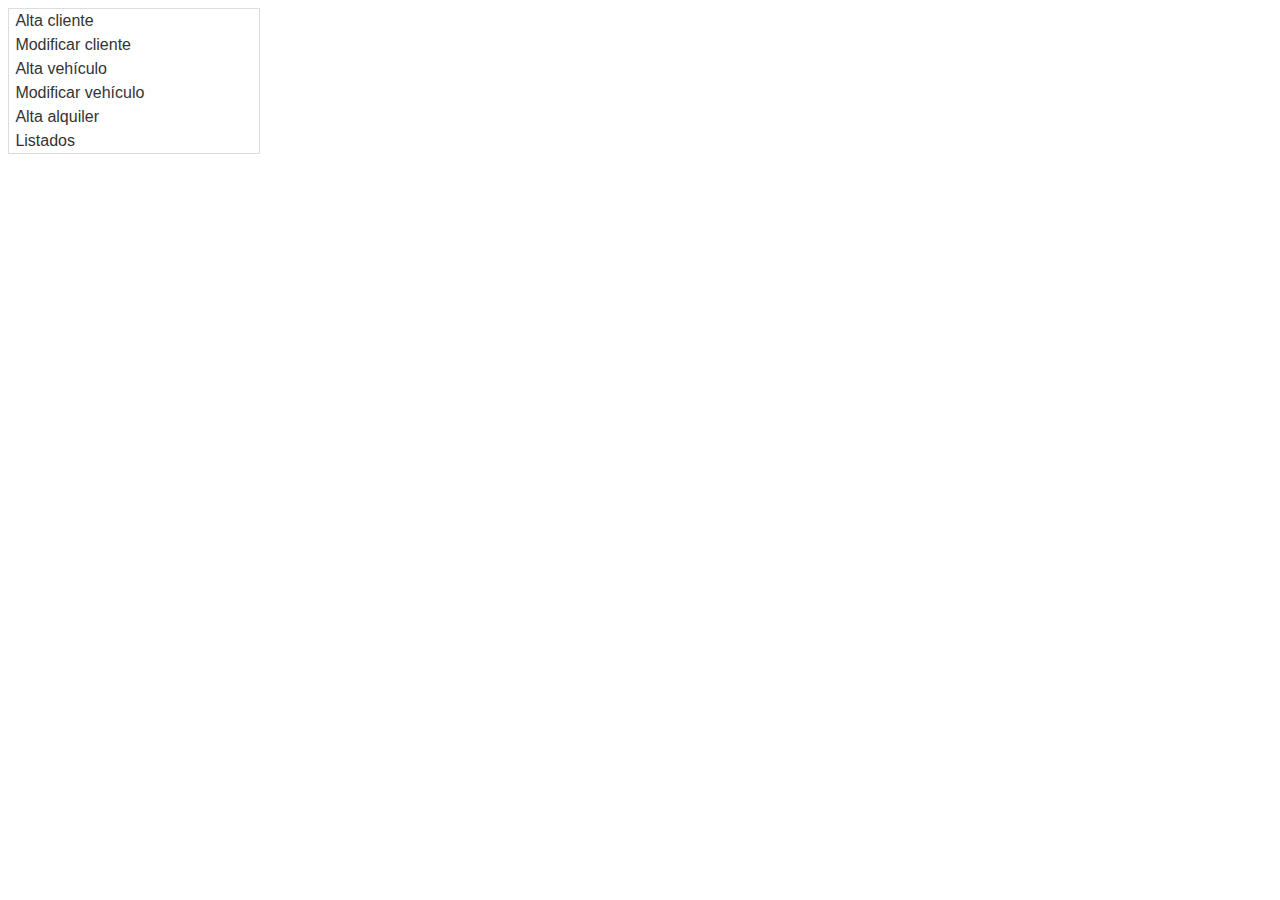
<file: codigo/index.html>
<!DOCTYPE html PUBLIC "-//W3C//DTD XHTML 1.0 Transitional//EN" "http://www.w3.org/TR/xhtml1/DTD/xhtml1-transitional.dtd">
<html xmlns="http://www.w3.org/1999/xhtml">

<head>
<meta content="text/html; charset=utf-8" http-equiv="Content-Type" />
<title>CarRenting</title>

<link href="jquery-ui/jquery-ui.min.css" rel="stylesheet"/>
<link href="css/tabla.css" rel="stylesheet"/>

<style>
	.ui-menu { width: 250px; }

	.error{
	outline:thin solid yellow;
	outline:5px auto -webkit-focus-ring-color;
	outline-offset:-2px;
	background-color: yellow;

	#formularios{
		display:none;
	}
	#capaTabla {
		position: relative;
		width: 500px;
		left: 15%;
		top: 100px;
	}

	#capaTabla table{
		width: 100%;
		float: left;
		
	}


}
</style>
</head>

<body>

	
	<div>
		<ul id="menu">
            <li id="mnuAltaCliente">Alta cliente</li>		
			<li id="mnuModificarCliente">Modificar cliente</li>
			<li id="mnuAltaVehiculo">Alta vehículo</li>
			<li id="mnuModificarVehiculo">Modificar vehículo</li>
			<li id="mnuAltaAlquiler">Alta alquiler</li>
			<li id="mnuListado">Listados</li>



		</ul>	
	</div>

	<div id="formularios"></div>

	<div id="capaMensajes"><p id="mensaje"></p></div>
	<h1 id="titulo" hidden>Listados</h1>
	<div class="table-responsive"  id="capaTabla">
	    <table class="table table-hover" id="listado">
		</table>
	</div>

	<script type="text/javascript" src="jquery/jquery-2.2.0.min.js"></script>
	<script type="text/javascript" src="jquery-ui/jquery-ui.js"></script>
	<script type="text/javascript" src="js/objetos.js"></script>
	<script type="text/javascript" src="js/altaVehiculo.js"></script>
	<script type="text/javascript" src="js/modVehiculo.js"></script>
	<script type="text/javascript" src="js/listados.js"></script>
	<script type="text/javascript" src="js/index.js"></script>
	<script type="text/javascript" src="js/ajax.js"></script>
</body>

</html>
</file>
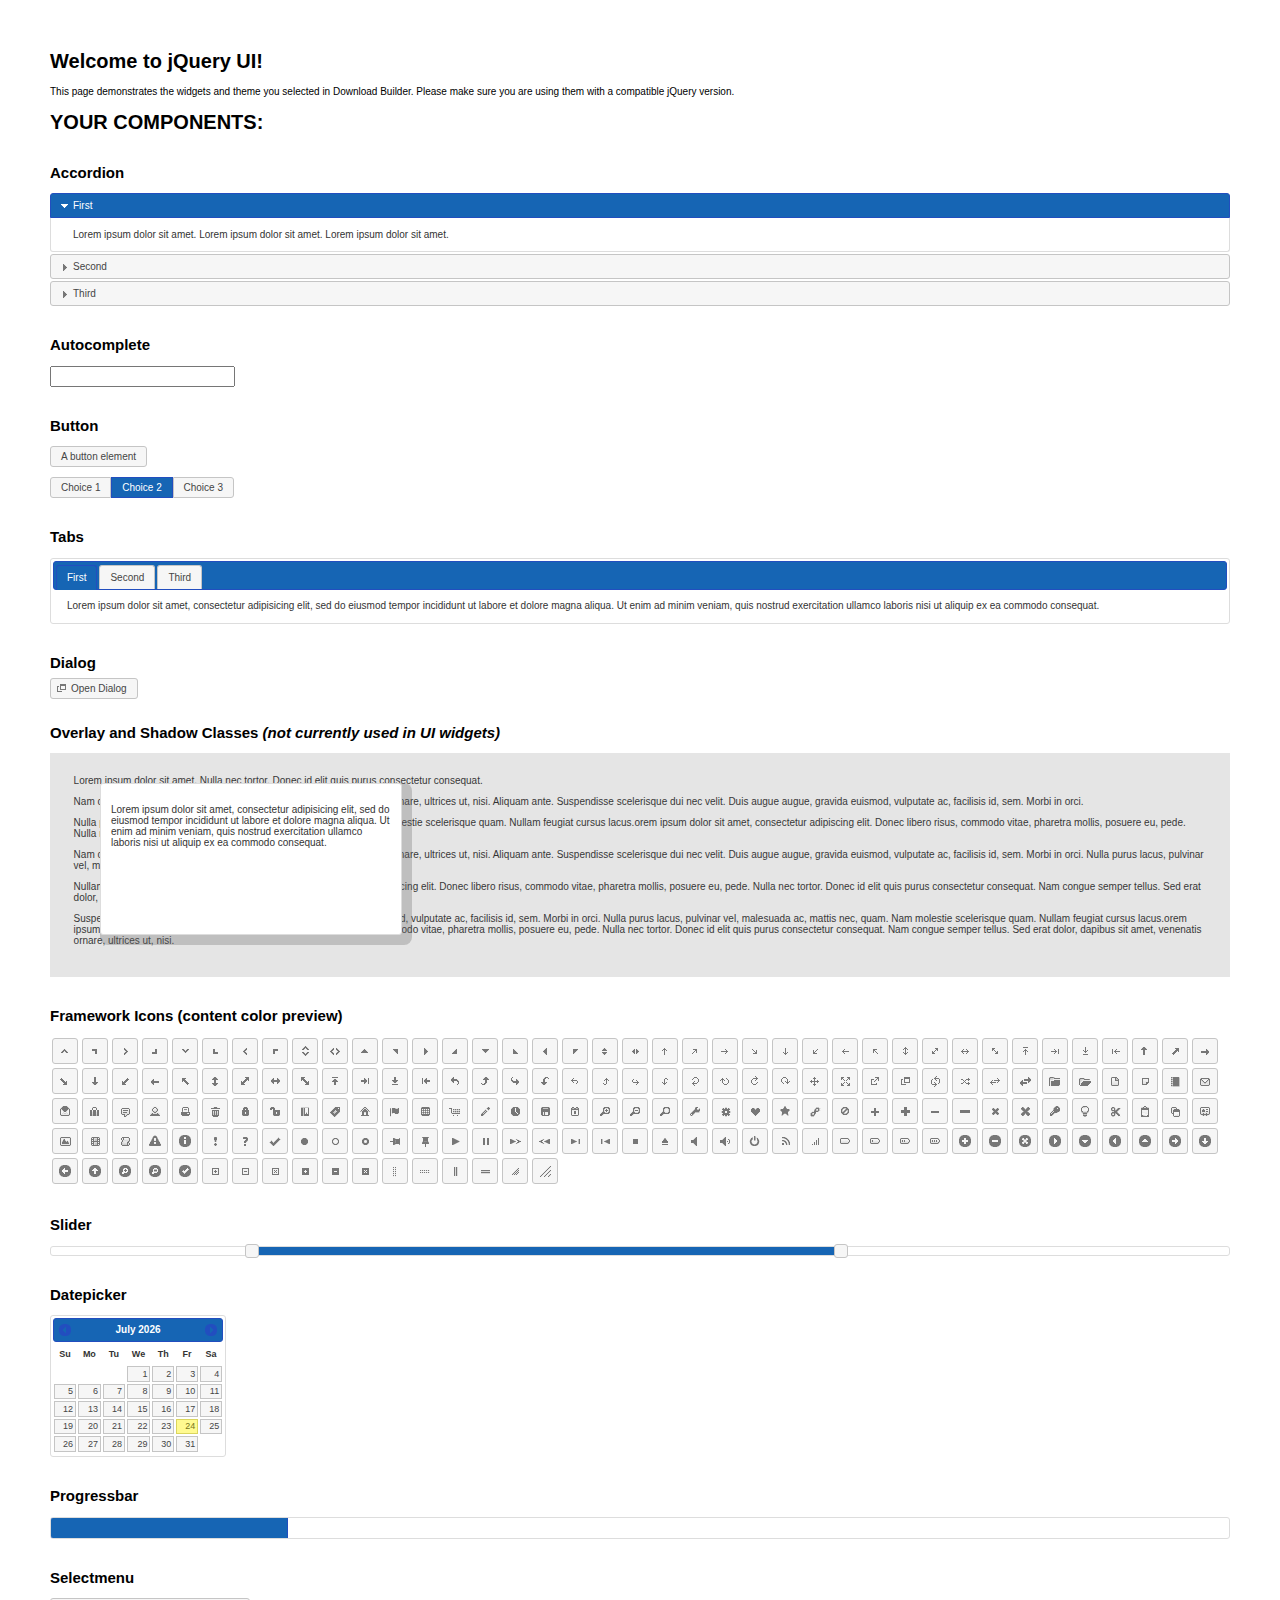
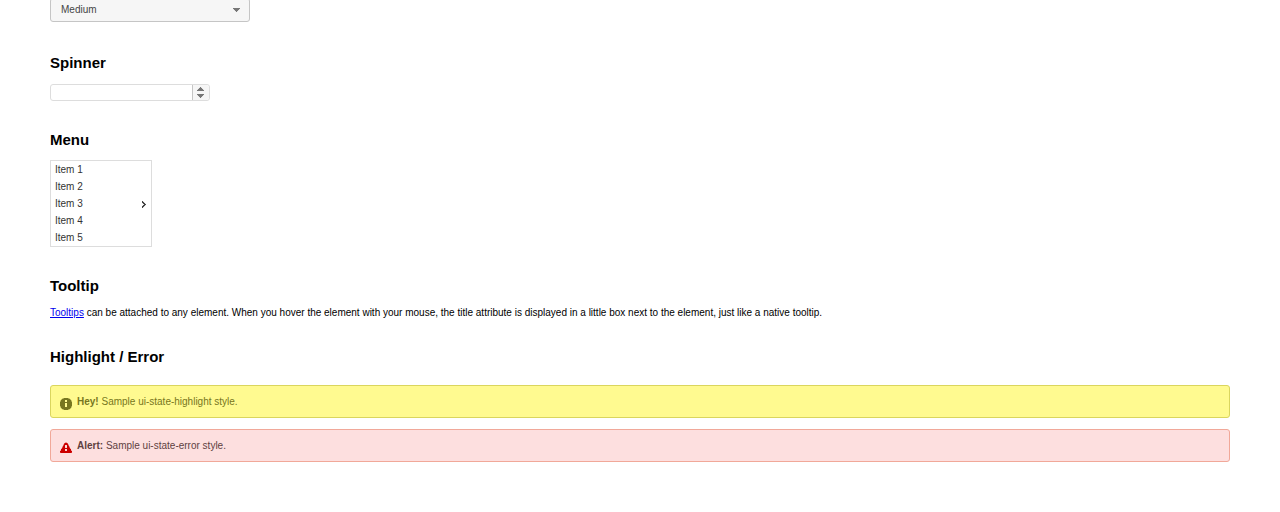
<file: codigo/jquery-ui/index.html>
<!doctype html>
<html lang="us">
<head>
	<meta charset="utf-8">
	<title>jQuery UI Example Page</title>
	<link href="jquery-ui.css" rel="stylesheet">
	<style>
	body{
		font: 62.5% "Trebuchet MS", sans-serif;
		margin: 50px;
	}
	.demoHeaders {
		margin-top: 2em;
	}
	#dialog-link {
		padding: .4em 1em .4em 20px;
		text-decoration: none;
		position: relative;
	}
	#dialog-link span.ui-icon {
		margin: 0 5px 0 0;
		position: absolute;
		left: .2em;
		top: 50%;
		margin-top: -8px;
	}
	#icons {
		margin: 0;
		padding: 0;
	}
	#icons li {
		margin: 2px;
		position: relative;
		padding: 4px 0;
		cursor: pointer;
		float: left;
		list-style: none;
	}
	#icons span.ui-icon {
		float: left;
		margin: 0 4px;
	}
	.fakewindowcontain .ui-widget-overlay {
		position: absolute;
	}
	select {
		width: 200px;
	}
	</style>
</head>
<body>

<h1>Welcome to jQuery UI!</h1>

<div class="ui-widget">
	<p>This page demonstrates the widgets and theme you selected in Download Builder. Please make sure you are using them with a compatible jQuery version.</p>
</div>

<h1>YOUR COMPONENTS:</h1>


<!-- Accordion -->
<h2 class="demoHeaders">Accordion</h2>
<div id="accordion">
	<h3>First</h3>
	<div>Lorem ipsum dolor sit amet. Lorem ipsum dolor sit amet. Lorem ipsum dolor sit amet.</div>
	<h3>Second</h3>
	<div>Phasellus mattis tincidunt nibh.</div>
	<h3>Third</h3>
	<div>Nam dui erat, auctor a, dignissim quis.</div>
</div>



<!-- Autocomplete -->
<h2 class="demoHeaders">Autocomplete</h2>
<div>
	<input id="autocomplete" title="type &quot;a&quot;">
</div>



<!-- Button -->
<h2 class="demoHeaders">Button</h2>
<button id="button">A button element</button>
<form style="margin-top: 1em;">
	<div id="radioset">
		<input type="radio" id="radio1" name="radio"><label for="radio1">Choice 1</label>
		<input type="radio" id="radio2" name="radio" checked="checked"><label for="radio2">Choice 2</label>
		<input type="radio" id="radio3" name="radio"><label for="radio3">Choice 3</label>
	</div>
</form>



<!-- Tabs -->
<h2 class="demoHeaders">Tabs</h2>
<div id="tabs">
	<ul>
		<li><a href="#tabs-1">First</a></li>
		<li><a href="#tabs-2">Second</a></li>
		<li><a href="#tabs-3">Third</a></li>
	</ul>
	<div id="tabs-1">Lorem ipsum dolor sit amet, consectetur adipisicing elit, sed do eiusmod tempor incididunt ut labore et dolore magna aliqua. Ut enim ad minim veniam, quis nostrud exercitation ullamco laboris nisi ut aliquip ex ea commodo consequat.</div>
	<div id="tabs-2">Phasellus mattis tincidunt nibh. Cras orci urna, blandit id, pretium vel, aliquet ornare, felis. Maecenas scelerisque sem non nisl. Fusce sed lorem in enim dictum bibendum.</div>
	<div id="tabs-3">Nam dui erat, auctor a, dignissim quis, sollicitudin eu, felis. Pellentesque nisi urna, interdum eget, sagittis et, consequat vestibulum, lacus. Mauris porttitor ullamcorper augue.</div>
</div>



<!-- Dialog NOTE: Dialog is not generated by UI in this demo so it can be visually styled in themeroller-->
<h2 class="demoHeaders">Dialog</h2>
<p><a href="#" id="dialog-link" class="ui-state-default ui-corner-all"><span class="ui-icon ui-icon-newwin"></span>Open Dialog</a></p>

<h2 class="demoHeaders">Overlay and Shadow Classes <em>(not currently used in UI widgets)</em></h2>
<div style="position: relative; width: 96%; height: 200px; padding:1% 2%; overflow:hidden;" class="fakewindowcontain">
	<p>Lorem ipsum dolor sit amet,  Nulla nec tortor. Donec id elit quis purus consectetur consequat. </p><p>Nam congue semper tellus. Sed erat dolor, dapibus sit amet, venenatis ornare, ultrices ut, nisi. Aliquam ante. Suspendisse scelerisque dui nec velit. Duis augue augue, gravida euismod, vulputate ac, facilisis id, sem. Morbi in orci. </p><p>Nulla purus lacus, pulvinar vel, malesuada ac, mattis nec, quam. Nam molestie scelerisque quam. Nullam feugiat cursus lacus.orem ipsum dolor sit amet, consectetur adipiscing elit. Donec libero risus, commodo vitae, pharetra mollis, posuere eu, pede. Nulla nec tortor. Donec id elit quis purus consectetur consequat. </p><p>Nam congue semper tellus. Sed erat dolor, dapibus sit amet, venenatis ornare, ultrices ut, nisi. Aliquam ante. Suspendisse scelerisque dui nec velit. Duis augue augue, gravida euismod, vulputate ac, facilisis id, sem. Morbi in orci. Nulla purus lacus, pulvinar vel, malesuada ac, mattis nec, quam. Nam molestie scelerisque quam. </p><p>Nullam feugiat cursus lacus.orem ipsum dolor sit amet, consectetur adipiscing elit. Donec libero risus, commodo vitae, pharetra mollis, posuere eu, pede. Nulla nec tortor. Donec id elit quis purus consectetur consequat. Nam congue semper tellus. Sed erat dolor, dapibus sit amet, venenatis ornare, ultrices ut, nisi. Aliquam ante. </p><p>Suspendisse scelerisque dui nec velit. Duis augue augue, gravida euismod, vulputate ac, facilisis id, sem. Morbi in orci. Nulla purus lacus, pulvinar vel, malesuada ac, mattis nec, quam. Nam molestie scelerisque quam. Nullam feugiat cursus lacus.orem ipsum dolor sit amet, consectetur adipiscing elit. Donec libero risus, commodo vitae, pharetra mollis, posuere eu, pede. Nulla nec tortor. Donec id elit quis purus consectetur consequat. Nam congue semper tellus. Sed erat dolor, dapibus sit amet, venenatis ornare, ultrices ut, nisi. </p>

	<!-- ui-dialog -->
	<div class="ui-overlay"><div class="ui-widget-overlay"></div><div class="ui-widget-shadow ui-corner-all" style="width: 302px; height: 152px; position: absolute; left: 50px; top: 30px;"></div></div>
	<div style="position: absolute; width: 280px; height: 130px;left: 50px; top: 30px; padding: 10px;" class="ui-widget ui-widget-content ui-corner-all">
		<div class="ui-dialog-content ui-widget-content" style="background: none; border: 0;">
			<p>Lorem ipsum dolor sit amet, consectetur adipisicing elit, sed do eiusmod tempor incididunt ut labore et dolore magna aliqua. Ut enim ad minim veniam, quis nostrud exercitation ullamco laboris nisi ut aliquip ex ea commodo consequat.</p>
		</div>
	</div>

</div>

<!-- ui-dialog -->
<div id="dialog" title="Dialog Title">
	<p>Lorem ipsum dolor sit amet, consectetur adipisicing elit, sed do eiusmod tempor incididunt ut labore et dolore magna aliqua. Ut enim ad minim veniam, quis nostrud exercitation ullamco laboris nisi ut aliquip ex ea commodo consequat.</p>
</div>



<h2 class="demoHeaders">Framework Icons (content color preview)</h2>
<ul id="icons" class="ui-widget ui-helper-clearfix">
	<li class="ui-state-default ui-corner-all" title=".ui-icon-carat-1-n"><span class="ui-icon ui-icon-carat-1-n"></span></li>
	<li class="ui-state-default ui-corner-all" title=".ui-icon-carat-1-ne"><span class="ui-icon ui-icon-carat-1-ne"></span></li>
	<li class="ui-state-default ui-corner-all" title=".ui-icon-carat-1-e"><span class="ui-icon ui-icon-carat-1-e"></span></li>
	<li class="ui-state-default ui-corner-all" title=".ui-icon-carat-1-se"><span class="ui-icon ui-icon-carat-1-se"></span></li>
	<li class="ui-state-default ui-corner-all" title=".ui-icon-carat-1-s"><span class="ui-icon ui-icon-carat-1-s"></span></li>
	<li class="ui-state-default ui-corner-all" title=".ui-icon-carat-1-sw"><span class="ui-icon ui-icon-carat-1-sw"></span></li>
	<li class="ui-state-default ui-corner-all" title=".ui-icon-carat-1-w"><span class="ui-icon ui-icon-carat-1-w"></span></li>
	<li class="ui-state-default ui-corner-all" title=".ui-icon-carat-1-nw"><span class="ui-icon ui-icon-carat-1-nw"></span></li>
	<li class="ui-state-default ui-corner-all" title=".ui-icon-carat-2-n-s"><span class="ui-icon ui-icon-carat-2-n-s"></span></li>
	<li class="ui-state-default ui-corner-all" title=".ui-icon-carat-2-e-w"><span class="ui-icon ui-icon-carat-2-e-w"></span></li>
	<li class="ui-state-default ui-corner-all" title=".ui-icon-triangle-1-n"><span class="ui-icon ui-icon-triangle-1-n"></span></li>
	<li class="ui-state-default ui-corner-all" title=".ui-icon-triangle-1-ne"><span class="ui-icon ui-icon-triangle-1-ne"></span></li>
	<li class="ui-state-default ui-corner-all" title=".ui-icon-triangle-1-e"><span class="ui-icon ui-icon-triangle-1-e"></span></li>
	<li class="ui-state-default ui-corner-all" title=".ui-icon-triangle-1-se"><span class="ui-icon ui-icon-triangle-1-se"></span></li>
	<li class="ui-state-default ui-corner-all" title=".ui-icon-triangle-1-s"><span class="ui-icon ui-icon-triangle-1-s"></span></li>
	<li class="ui-state-default ui-corner-all" title=".ui-icon-triangle-1-sw"><span class="ui-icon ui-icon-triangle-1-sw"></span></li>
	<li class="ui-state-default ui-corner-all" title=".ui-icon-triangle-1-w"><span class="ui-icon ui-icon-triangle-1-w"></span></li>
	<li class="ui-state-default ui-corner-all" title=".ui-icon-triangle-1-nw"><span class="ui-icon ui-icon-triangle-1-nw"></span></li>
	<li class="ui-state-default ui-corner-all" title=".ui-icon-triangle-2-n-s"><span class="ui-icon ui-icon-triangle-2-n-s"></span></li>
	<li class="ui-state-default ui-corner-all" title=".ui-icon-triangle-2-e-w"><span class="ui-icon ui-icon-triangle-2-e-w"></span></li>
	<li class="ui-state-default ui-corner-all" title=".ui-icon-arrow-1-n"><span class="ui-icon ui-icon-arrow-1-n"></span></li>
	<li class="ui-state-default ui-corner-all" title=".ui-icon-arrow-1-ne"><span class="ui-icon ui-icon-arrow-1-ne"></span></li>
	<li class="ui-state-default ui-corner-all" title=".ui-icon-arrow-1-e"><span class="ui-icon ui-icon-arrow-1-e"></span></li>
	<li class="ui-state-default ui-corner-all" title=".ui-icon-arrow-1-se"><span class="ui-icon ui-icon-arrow-1-se"></span></li>
	<li class="ui-state-default ui-corner-all" title=".ui-icon-arrow-1-s"><span class="ui-icon ui-icon-arrow-1-s"></span></li>
	<li class="ui-state-default ui-corner-all" title=".ui-icon-arrow-1-sw"><span class="ui-icon ui-icon-arrow-1-sw"></span></li>
	<li class="ui-state-default ui-corner-all" title=".ui-icon-arrow-1-w"><span class="ui-icon ui-icon-arrow-1-w"></span></li>
	<li class="ui-state-default ui-corner-all" title=".ui-icon-arrow-1-nw"><span class="ui-icon ui-icon-arrow-1-nw"></span></li>
	<li class="ui-state-default ui-corner-all" title=".ui-icon-arrow-2-n-s"><span class="ui-icon ui-icon-arrow-2-n-s"></span></li>
	<li class="ui-state-default ui-corner-all" title=".ui-icon-arrow-2-ne-sw"><span class="ui-icon ui-icon-arrow-2-ne-sw"></span></li>
	<li class="ui-state-default ui-corner-all" title=".ui-icon-arrow-2-e-w"><span class="ui-icon ui-icon-arrow-2-e-w"></span></li>
	<li class="ui-state-default ui-corner-all" title=".ui-icon-arrow-2-se-nw"><span class="ui-icon ui-icon-arrow-2-se-nw"></span></li>
	<li class="ui-state-default ui-corner-all" title=".ui-icon-arrowstop-1-n"><span class="ui-icon ui-icon-arrowstop-1-n"></span></li>
	<li class="ui-state-default ui-corner-all" title=".ui-icon-arrowstop-1-e"><span class="ui-icon ui-icon-arrowstop-1-e"></span></li>
	<li class="ui-state-default ui-corner-all" title=".ui-icon-arrowstop-1-s"><span class="ui-icon ui-icon-arrowstop-1-s"></span></li>
	<li class="ui-state-default ui-corner-all" title=".ui-icon-arrowstop-1-w"><span class="ui-icon ui-icon-arrowstop-1-w"></span></li>
	<li class="ui-state-default ui-corner-all" title=".ui-icon-arrowthick-1-n"><span class="ui-icon ui-icon-arrowthick-1-n"></span></li>
	<li class="ui-state-default ui-corner-all" title=".ui-icon-arrowthick-1-ne"><span class="ui-icon ui-icon-arrowthick-1-ne"></span></li>
	<li class="ui-state-default ui-corner-all" title=".ui-icon-arrowthick-1-e"><span class="ui-icon ui-icon-arrowthick-1-e"></span></li>
	<li class="ui-state-default ui-corner-all" title=".ui-icon-arrowthick-1-se"><span class="ui-icon ui-icon-arrowthick-1-se"></span></li>
	<li class="ui-state-default ui-corner-all" title=".ui-icon-arrowthick-1-s"><span class="ui-icon ui-icon-arrowthick-1-s"></span></li>
	<li class="ui-state-default ui-corner-all" title=".ui-icon-arrowthick-1-sw"><span class="ui-icon ui-icon-arrowthick-1-sw"></span></li>
	<li class="ui-state-default ui-corner-all" title=".ui-icon-arrowthick-1-w"><span class="ui-icon ui-icon-arrowthick-1-w"></span></li>
	<li class="ui-state-default ui-corner-all" title=".ui-icon-arrowthick-1-nw"><span class="ui-icon ui-icon-arrowthick-1-nw"></span></li>
	<li class="ui-state-default ui-corner-all" title=".ui-icon-arrowthick-2-n-s"><span class="ui-icon ui-icon-arrowthick-2-n-s"></span></li>
	<li class="ui-state-default ui-corner-all" title=".ui-icon-arrowthick-2-ne-sw"><span class="ui-icon ui-icon-arrowthick-2-ne-sw"></span></li>
	<li class="ui-state-default ui-corner-all" title=".ui-icon-arrowthick-2-e-w"><span class="ui-icon ui-icon-arrowthick-2-e-w"></span></li>
	<li class="ui-state-default ui-corner-all" title=".ui-icon-arrowthick-2-se-nw"><span class="ui-icon ui-icon-arrowthick-2-se-nw"></span></li>
	<li class="ui-state-default ui-corner-all" title=".ui-icon-arrowthickstop-1-n"><span class="ui-icon ui-icon-arrowthickstop-1-n"></span></li>
	<li class="ui-state-default ui-corner-all" title=".ui-icon-arrowthickstop-1-e"><span class="ui-icon ui-icon-arrowthickstop-1-e"></span></li>
	<li class="ui-state-default ui-corner-all" title=".ui-icon-arrowthickstop-1-s"><span class="ui-icon ui-icon-arrowthickstop-1-s"></span></li>
	<li class="ui-state-default ui-corner-all" title=".ui-icon-arrowthickstop-1-w"><span class="ui-icon ui-icon-arrowthickstop-1-w"></span></li>
	<li class="ui-state-default ui-corner-all" title=".ui-icon-arrowreturnthick-1-w"><span class="ui-icon ui-icon-arrowreturnthick-1-w"></span></li>
	<li class="ui-state-default ui-corner-all" title=".ui-icon-arrowreturnthick-1-n"><span class="ui-icon ui-icon-arrowreturnthick-1-n"></span></li>
	<li class="ui-state-default ui-corner-all" title=".ui-icon-arrowreturnthick-1-e"><span class="ui-icon ui-icon-arrowreturnthick-1-e"></span></li>
	<li class="ui-state-default ui-corner-all" title=".ui-icon-arrowreturnthick-1-s"><span class="ui-icon ui-icon-arrowreturnthick-1-s"></span></li>
	<li class="ui-state-default ui-corner-all" title=".ui-icon-arrowreturn-1-w"><span class="ui-icon ui-icon-arrowreturn-1-w"></span></li>
	<li class="ui-state-default ui-corner-all" title=".ui-icon-arrowreturn-1-n"><span class="ui-icon ui-icon-arrowreturn-1-n"></span></li>
	<li class="ui-state-default ui-corner-all" title=".ui-icon-arrowreturn-1-e"><span class="ui-icon ui-icon-arrowreturn-1-e"></span></li>
	<li class="ui-state-default ui-corner-all" title=".ui-icon-arrowreturn-1-s"><span class="ui-icon ui-icon-arrowreturn-1-s"></span></li>
	<li class="ui-state-default ui-corner-all" title=".ui-icon-arrowrefresh-1-w"><span class="ui-icon ui-icon-arrowrefresh-1-w"></span></li>
	<li class="ui-state-default ui-corner-all" title=".ui-icon-arrowrefresh-1-n"><span class="ui-icon ui-icon-arrowrefresh-1-n"></span></li>
	<li class="ui-state-default ui-corner-all" title=".ui-icon-arrowrefresh-1-e"><span class="ui-icon ui-icon-arrowrefresh-1-e"></span></li>
	<li class="ui-state-default ui-corner-all" title=".ui-icon-arrowrefresh-1-s"><span class="ui-icon ui-icon-arrowrefresh-1-s"></span></li>
	<li class="ui-state-default ui-corner-all" title=".ui-icon-arrow-4"><span class="ui-icon ui-icon-arrow-4"></span></li>
	<li class="ui-state-default ui-corner-all" title=".ui-icon-arrow-4-diag"><span class="ui-icon ui-icon-arrow-4-diag"></span></li>
	<li class="ui-state-default ui-corner-all" title=".ui-icon-extlink"><span class="ui-icon ui-icon-extlink"></span></li>
	<li class="ui-state-default ui-corner-all" title=".ui-icon-newwin"><span class="ui-icon ui-icon-newwin"></span></li>
	<li class="ui-state-default ui-corner-all" title=".ui-icon-refresh"><span class="ui-icon ui-icon-refresh"></span></li>
	<li class="ui-state-default ui-corner-all" title=".ui-icon-shuffle"><span class="ui-icon ui-icon-shuffle"></span></li>
	<li class="ui-state-default ui-corner-all" title=".ui-icon-transfer-e-w"><span class="ui-icon ui-icon-transfer-e-w"></span></li>
	<li class="ui-state-default ui-corner-all" title=".ui-icon-transferthick-e-w"><span class="ui-icon ui-icon-transferthick-e-w"></span></li>
	<li class="ui-state-default ui-corner-all" title=".ui-icon-folder-collapsed"><span class="ui-icon ui-icon-folder-collapsed"></span></li>
	<li class="ui-state-default ui-corner-all" title=".ui-icon-folder-open"><span class="ui-icon ui-icon-folder-open"></span></li>
	<li class="ui-state-default ui-corner-all" title=".ui-icon-document"><span class="ui-icon ui-icon-document"></span></li>
	<li class="ui-state-default ui-corner-all" title=".ui-icon-document-b"><span class="ui-icon ui-icon-document-b"></span></li>
	<li class="ui-state-default ui-corner-all" title=".ui-icon-note"><span class="ui-icon ui-icon-note"></span></li>
	<li class="ui-state-default ui-corner-all" title=".ui-icon-mail-closed"><span class="ui-icon ui-icon-mail-closed"></span></li>
	<li class="ui-state-default ui-corner-all" title=".ui-icon-mail-open"><span class="ui-icon ui-icon-mail-open"></span></li>
	<li class="ui-state-default ui-corner-all" title=".ui-icon-suitcase"><span class="ui-icon ui-icon-suitcase"></span></li>
	<li class="ui-state-default ui-corner-all" title=".ui-icon-comment"><span class="ui-icon ui-icon-comment"></span></li>
	<li class="ui-state-default ui-corner-all" title=".ui-icon-person"><span class="ui-icon ui-icon-person"></span></li>
	<li class="ui-state-default ui-corner-all" title=".ui-icon-print"><span class="ui-icon ui-icon-print"></span></li>
	<li class="ui-state-default ui-corner-all" title=".ui-icon-trash"><span class="ui-icon ui-icon-trash"></span></li>
	<li class="ui-state-default ui-corner-all" title=".ui-icon-locked"><span class="ui-icon ui-icon-locked"></span></li>
	<li class="ui-state-default ui-corner-all" title=".ui-icon-unlocked"><span class="ui-icon ui-icon-unlocked"></span></li>
	<li class="ui-state-default ui-corner-all" title=".ui-icon-bookmark"><span class="ui-icon ui-icon-bookmark"></span></li>
	<li class="ui-state-default ui-corner-all" title=".ui-icon-tag"><span class="ui-icon ui-icon-tag"></span></li>
	<li class="ui-state-default ui-corner-all" title=".ui-icon-home"><span class="ui-icon ui-icon-home"></span></li>
	<li class="ui-state-default ui-corner-all" title=".ui-icon-flag"><span class="ui-icon ui-icon-flag"></span></li>
	<li class="ui-state-default ui-corner-all" title=".ui-icon-calculator"><span class="ui-icon ui-icon-calculator"></span></li>
	<li class="ui-state-default ui-corner-all" title=".ui-icon-cart"><span class="ui-icon ui-icon-cart"></span></li>
	<li class="ui-state-default ui-corner-all" title=".ui-icon-pencil"><span class="ui-icon ui-icon-pencil"></span></li>
	<li class="ui-state-default ui-corner-all" title=".ui-icon-clock"><span class="ui-icon ui-icon-clock"></span></li>
	<li class="ui-state-default ui-corner-all" title=".ui-icon-disk"><span class="ui-icon ui-icon-disk"></span></li>
	<li class="ui-state-default ui-corner-all" title=".ui-icon-calendar"><span class="ui-icon ui-icon-calendar"></span></li>
	<li class="ui-state-default ui-corner-all" title=".ui-icon-zoomin"><span class="ui-icon ui-icon-zoomin"></span></li>
	<li class="ui-state-default ui-corner-all" title=".ui-icon-zoomout"><span class="ui-icon ui-icon-zoomout"></span></li>
	<li class="ui-state-default ui-corner-all" title=".ui-icon-search"><span class="ui-icon ui-icon-search"></span></li>
	<li class="ui-state-default ui-corner-all" title=".ui-icon-wrench"><span class="ui-icon ui-icon-wrench"></span></li>
	<li class="ui-state-default ui-corner-all" title=".ui-icon-gear"><span class="ui-icon ui-icon-gear"></span></li>
	<li class="ui-state-default ui-corner-all" title=".ui-icon-heart"><span class="ui-icon ui-icon-heart"></span></li>
	<li class="ui-state-default ui-corner-all" title=".ui-icon-star"><span class="ui-icon ui-icon-star"></span></li>
	<li class="ui-state-default ui-corner-all" title=".ui-icon-link"><span class="ui-icon ui-icon-link"></span></li>
	<li class="ui-state-default ui-corner-all" title=".ui-icon-cancel"><span class="ui-icon ui-icon-cancel"></span></li>
	<li class="ui-state-default ui-corner-all" title=".ui-icon-plus"><span class="ui-icon ui-icon-plus"></span></li>
	<li class="ui-state-default ui-corner-all" title=".ui-icon-plusthick"><span class="ui-icon ui-icon-plusthick"></span></li>
	<li class="ui-state-default ui-corner-all" title=".ui-icon-minus"><span class="ui-icon ui-icon-minus"></span></li>
	<li class="ui-state-default ui-corner-all" title=".ui-icon-minusthick"><span class="ui-icon ui-icon-minusthick"></span></li>
	<li class="ui-state-default ui-corner-all" title=".ui-icon-close"><span class="ui-icon ui-icon-close"></span></li>
	<li class="ui-state-default ui-corner-all" title=".ui-icon-closethick"><span class="ui-icon ui-icon-closethick"></span></li>
	<li class="ui-state-default ui-corner-all" title=".ui-icon-key"><span class="ui-icon ui-icon-key"></span></li>
	<li class="ui-state-default ui-corner-all" title=".ui-icon-lightbulb"><span class="ui-icon ui-icon-lightbulb"></span></li>
	<li class="ui-state-default ui-corner-all" title=".ui-icon-scissors"><span class="ui-icon ui-icon-scissors"></span></li>
	<li class="ui-state-default ui-corner-all" title=".ui-icon-clipboard"><span class="ui-icon ui-icon-clipboard"></span></li>
	<li class="ui-state-default ui-corner-all" title=".ui-icon-copy"><span class="ui-icon ui-icon-copy"></span></li>
	<li class="ui-state-default ui-corner-all" title=".ui-icon-contact"><span class="ui-icon ui-icon-contact"></span></li>
	<li class="ui-state-default ui-corner-all" title=".ui-icon-image"><span class="ui-icon ui-icon-image"></span></li>
	<li class="ui-state-default ui-corner-all" title=".ui-icon-video"><span class="ui-icon ui-icon-video"></span></li>
	<li class="ui-state-default ui-corner-all" title=".ui-icon-script"><span class="ui-icon ui-icon-script"></span></li>
	<li class="ui-state-default ui-corner-all" title=".ui-icon-alert"><span class="ui-icon ui-icon-alert"></span></li>
	<li class="ui-state-default ui-corner-all" title=".ui-icon-info"><span class="ui-icon ui-icon-info"></span></li>
	<li class="ui-state-default ui-corner-all" title=".ui-icon-notice"><span class="ui-icon ui-icon-notice"></span></li>
	<li class="ui-state-default ui-corner-all" title=".ui-icon-help"><span class="ui-icon ui-icon-help"></span></li>
	<li class="ui-state-default ui-corner-all" title=".ui-icon-check"><span class="ui-icon ui-icon-check"></span></li>
	<li class="ui-state-default ui-corner-all" title=".ui-icon-bullet"><span class="ui-icon ui-icon-bullet"></span></li>
	<li class="ui-state-default ui-corner-all" title=".ui-icon-radio-off"><span class="ui-icon ui-icon-radio-off"></span></li>
	<li class="ui-state-default ui-corner-all" title=".ui-icon-radio-on"><span class="ui-icon ui-icon-radio-on"></span></li>
	<li class="ui-state-default ui-corner-all" title=".ui-icon-pin-w"><span class="ui-icon ui-icon-pin-w"></span></li>
	<li class="ui-state-default ui-corner-all" title=".ui-icon-pin-s"><span class="ui-icon ui-icon-pin-s"></span></li>
	<li class="ui-state-default ui-corner-all" title=".ui-icon-play"><span class="ui-icon ui-icon-play"></span></li>
	<li class="ui-state-default ui-corner-all" title=".ui-icon-pause"><span class="ui-icon ui-icon-pause"></span></li>
	<li class="ui-state-default ui-corner-all" title=".ui-icon-seek-next"><span class="ui-icon ui-icon-seek-next"></span></li>
	<li class="ui-state-default ui-corner-all" title=".ui-icon-seek-prev"><span class="ui-icon ui-icon-seek-prev"></span></li>
	<li class="ui-state-default ui-corner-all" title=".ui-icon-seek-end"><span class="ui-icon ui-icon-seek-end"></span></li>
	<li class="ui-state-default ui-corner-all" title=".ui-icon-seek-first"><span class="ui-icon ui-icon-seek-first"></span></li>
	<li class="ui-state-default ui-corner-all" title=".ui-icon-stop"><span class="ui-icon ui-icon-stop"></span></li>
	<li class="ui-state-default ui-corner-all" title=".ui-icon-eject"><span class="ui-icon ui-icon-eject"></span></li>
	<li class="ui-state-default ui-corner-all" title=".ui-icon-volume-off"><span class="ui-icon ui-icon-volume-off"></span></li>
	<li class="ui-state-default ui-corner-all" title=".ui-icon-volume-on"><span class="ui-icon ui-icon-volume-on"></span></li>
	<li class="ui-state-default ui-corner-all" title=".ui-icon-power"><span class="ui-icon ui-icon-power"></span></li>
	<li class="ui-state-default ui-corner-all" title=".ui-icon-signal-diag"><span class="ui-icon ui-icon-signal-diag"></span></li>
	<li class="ui-state-default ui-corner-all" title=".ui-icon-signal"><span class="ui-icon ui-icon-signal"></span></li>
	<li class="ui-state-default ui-corner-all" title=".ui-icon-battery-0"><span class="ui-icon ui-icon-battery-0"></span></li>
	<li class="ui-state-default ui-corner-all" title=".ui-icon-battery-1"><span class="ui-icon ui-icon-battery-1"></span></li>
	<li class="ui-state-default ui-corner-all" title=".ui-icon-battery-2"><span class="ui-icon ui-icon-battery-2"></span></li>
	<li class="ui-state-default ui-corner-all" title=".ui-icon-battery-3"><span class="ui-icon ui-icon-battery-3"></span></li>
	<li class="ui-state-default ui-corner-all" title=".ui-icon-circle-plus"><span class="ui-icon ui-icon-circle-plus"></span></li>
	<li class="ui-state-default ui-corner-all" title=".ui-icon-circle-minus"><span class="ui-icon ui-icon-circle-minus"></span></li>
	<li class="ui-state-default ui-corner-all" title=".ui-icon-circle-close"><span class="ui-icon ui-icon-circle-close"></span></li>
	<li class="ui-state-default ui-corner-all" title=".ui-icon-circle-triangle-e"><span class="ui-icon ui-icon-circle-triangle-e"></span></li>
	<li class="ui-state-default ui-corner-all" title=".ui-icon-circle-triangle-s"><span class="ui-icon ui-icon-circle-triangle-s"></span></li>
	<li class="ui-state-default ui-corner-all" title=".ui-icon-circle-triangle-w"><span class="ui-icon ui-icon-circle-triangle-w"></span></li>
	<li class="ui-state-default ui-corner-all" title=".ui-icon-circle-triangle-n"><span class="ui-icon ui-icon-circle-triangle-n"></span></li>
	<li class="ui-state-default ui-corner-all" title=".ui-icon-circle-arrow-e"><span class="ui-icon ui-icon-circle-arrow-e"></span></li>
	<li class="ui-state-default ui-corner-all" title=".ui-icon-circle-arrow-s"><span class="ui-icon ui-icon-circle-arrow-s"></span></li>
	<li class="ui-state-default ui-corner-all" title=".ui-icon-circle-arrow-w"><span class="ui-icon ui-icon-circle-arrow-w"></span></li>
	<li class="ui-state-default ui-corner-all" title=".ui-icon-circle-arrow-n"><span class="ui-icon ui-icon-circle-arrow-n"></span></li>
	<li class="ui-state-default ui-corner-all" title=".ui-icon-circle-zoomin"><span class="ui-icon ui-icon-circle-zoomin"></span></li>
	<li class="ui-state-default ui-corner-all" title=".ui-icon-circle-zoomout"><span class="ui-icon ui-icon-circle-zoomout"></span></li>
	<li class="ui-state-default ui-corner-all" title=".ui-icon-circle-check"><span class="ui-icon ui-icon-circle-check"></span></li>
	<li class="ui-state-default ui-corner-all" title=".ui-icon-circlesmall-plus"><span class="ui-icon ui-icon-circlesmall-plus"></span></li>
	<li class="ui-state-default ui-corner-all" title=".ui-icon-circlesmall-minus"><span class="ui-icon ui-icon-circlesmall-minus"></span></li>
	<li class="ui-state-default ui-corner-all" title=".ui-icon-circlesmall-close"><span class="ui-icon ui-icon-circlesmall-close"></span></li>
	<li class="ui-state-default ui-corner-all" title=".ui-icon-squaresmall-plus"><span class="ui-icon ui-icon-squaresmall-plus"></span></li>
	<li class="ui-state-default ui-corner-all" title=".ui-icon-squaresmall-minus"><span class="ui-icon ui-icon-squaresmall-minus"></span></li>
	<li class="ui-state-default ui-corner-all" title=".ui-icon-squaresmall-close"><span class="ui-icon ui-icon-squaresmall-close"></span></li>
	<li class="ui-state-default ui-corner-all" title=".ui-icon-grip-dotted-vertical"><span class="ui-icon ui-icon-grip-dotted-vertical"></span></li>
	<li class="ui-state-default ui-corner-all" title=".ui-icon-grip-dotted-horizontal"><span class="ui-icon ui-icon-grip-dotted-horizontal"></span></li>
	<li class="ui-state-default ui-corner-all" title=".ui-icon-grip-solid-vertical"><span class="ui-icon ui-icon-grip-solid-vertical"></span></li>
	<li class="ui-state-default ui-corner-all" title=".ui-icon-grip-solid-horizontal"><span class="ui-icon ui-icon-grip-solid-horizontal"></span></li>
	<li class="ui-state-default ui-corner-all" title=".ui-icon-gripsmall-diagonal-se"><span class="ui-icon ui-icon-gripsmall-diagonal-se"></span></li>
	<li class="ui-state-default ui-corner-all" title=".ui-icon-grip-diagonal-se"><span class="ui-icon ui-icon-grip-diagonal-se"></span></li>
</ul>


<!-- Slider -->
<h2 class="demoHeaders">Slider</h2>
<div id="slider"></div>



<!-- Datepicker -->
<h2 class="demoHeaders">Datepicker</h2>
<div id="datepicker"></div>



<!-- Progressbar -->
<h2 class="demoHeaders">Progressbar</h2>
<div id="progressbar"></div>



<!-- Progressbar -->
<h2 class="demoHeaders">Selectmenu</h2>
<select id="selectmenu">
	<option>Slower</option>
	<option>Slow</option>
	<option selected="selected">Medium</option>
	<option>Fast</option>
	<option>Faster</option>
</select>



<!-- Spinner -->
<h2 class="demoHeaders">Spinner</h2>
<input id="spinner">



<!-- Menu -->
<h2 class="demoHeaders">Menu</h2>
<ul style="width:100px;" id="menu">
	<li>Item 1</li>
	<li>Item 2</li>
	<li>Item 3
		<ul>
			<li>Item 3-1</li>
			<li>Item 3-2</li>
			<li>Item 3-3</li>
			<li>Item 3-4</li>
			<li>Item 3-5</li>
		</ul>
	</li>
	<li>Item 4</li>
	<li>Item 5</li>
</ul>



<!-- Tooltip -->
<h2 class="demoHeaders">Tooltip</h2>
<p id="tooltip">
	<a href="#" title="That&apos;s what this widget is">Tooltips</a> can be attached to any element. When you hover
the element with your mouse, the title attribute is displayed in a little box next to the element, just like a native tooltip.
</p>


<!-- Highlight / Error -->
<h2 class="demoHeaders">Highlight / Error</h2>
<div class="ui-widget">
	<div class="ui-state-highlight ui-corner-all" style="margin-top: 20px; padding: 0 .7em;">
		<p><span class="ui-icon ui-icon-info" style="float: left; margin-right: .3em;"></span>
		<strong>Hey!</strong> Sample ui-state-highlight style.</p>
	</div>
</div>
<br>
<div class="ui-widget">
	<div class="ui-state-error ui-corner-all" style="padding: 0 .7em;">
		<p><span class="ui-icon ui-icon-alert" style="float: left; margin-right: .3em;"></span>
		<strong>Alert:</strong> Sample ui-state-error style.</p>
	</div>
</div>

<script src="external/jquery/jquery.js"></script>
<script src="jquery-ui.js"></script>
<script>

$( "#accordion" ).accordion();



var availableTags = [
	"ActionScript",
	"AppleScript",
	"Asp",
	"BASIC",
	"C",
	"C++",
	"Clojure",
	"COBOL",
	"ColdFusion",
	"Erlang",
	"Fortran",
	"Groovy",
	"Haskell",
	"Java",
	"JavaScript",
	"Lisp",
	"Perl",
	"PHP",
	"Python",
	"Ruby",
	"Scala",
	"Scheme"
];
$( "#autocomplete" ).autocomplete({
	source: availableTags
});



$( "#button" ).button();
$( "#radioset" ).buttonset();



$( "#tabs" ).tabs();



$( "#dialog" ).dialog({
	autoOpen: false,
	width: 400,
	buttons: [
		{
			text: "Ok",
			click: function() {
				$( this ).dialog( "close" );
			}
		},
		{
			text: "Cancel",
			click: function() {
				$( this ).dialog( "close" );
			}
		}
	]
});

// Link to open the dialog
$( "#dialog-link" ).click(function( event ) {
	$( "#dialog" ).dialog( "open" );
	event.preventDefault();
});



$( "#datepicker" ).datepicker({
	inline: true
});



$( "#slider" ).slider({
	range: true,
	values: [ 17, 67 ]
});



$( "#progressbar" ).progressbar({
	value: 20
});



$( "#spinner" ).spinner();



$( "#menu" ).menu();



$( "#tooltip" ).tooltip();



$( "#selectmenu" ).selectmenu();


// Hover states on the static widgets
$( "#dialog-link, #icons li" ).hover(
	function() {
		$( this ).addClass( "ui-state-hover" );
	},
	function() {
		$( this ).removeClass( "ui-state-hover" );
	}
);
</script>
</body>
</html>
</file>
<file: codigo/css/tabla.css>
.table {
    border-collapse: collapse !important;
  }
  .table td,
  .table th {
    background-color: #fff !important;
  }
  .table-bordered th,
  .table-bordered td {
    border: 1px solid #ddd !important;
  }
   thead {
    display: table-header-group;
  }
table {
  background-color: transparent;
}
caption {
  padding-top: 8px;
  padding-bottom: 8px;
  color: #777;
  text-align: left;
}
th {
  text-align: left;
}
.table {
  width: 100%;
  max-width: 100%;
  margin-bottom: 20px;
}
.table > thead > tr > th,
.table > tbody > tr > th,
.table > tfoot > tr > th,
.table > thead > tr > td,
.table > tbody > tr > td,
.table > tfoot > tr > td {
  padding: 8px;
  line-height: 1.42857143;
  vertical-align: top;
  border-top: 1px solid #ddd;
}
.table > thead > tr > th {
  vertical-align: bottom;
  border-bottom: 2px solid #ddd;
}
.table > caption + thead > tr:first-child > th,
.table > colgroup + thead > tr:first-child > th,
.table > thead:first-child > tr:first-child > th,
.table > caption + thead > tr:first-child > td,
.table > colgroup + thead > tr:first-child > td,
.table > thead:first-child > tr:first-child > td {
  border-top: 0;
}
.table > tbody + tbody {
  border-top: 2px solid #ddd;
}
.table .table {
  background-color: #fff;
}
.table-condensed > thead > tr > th,
.table-condensed > tbody > tr > th,
.table-condensed > tfoot > tr > th,
.table-condensed > thead > tr > td,
.table-condensed > tbody > tr > td,
.table-condensed > tfoot > tr > td {
  padding: 5px;
}
.table-bordered {
  border: 1px solid #ddd;
}
.table-bordered > thead > tr > th,
.table-bordered > tbody > tr > th,
.table-bordered > tfoot > tr > th,
.table-bordered > thead > tr > td,
.table-bordered > tbody > tr > td,
.table-bordered > tfoot > tr > td {
  border: 1px solid #ddd;
}
.table-bordered > thead > tr > th,
.table-bordered > thead > tr > td {
  border-bottom-width: 2px;
}
.table-striped > tbody > tr:nth-of-type(odd) {
  background-color: #f9f9f9;
}
.table-hover > tbody > tr:hover {
  background-color: #f5f5f5;
}
table col[class*="col-"] {
  position: static;
  display: table-column;
  float: none;
}
table td[class*="col-"],
table th[class*="col-"] {
  position: static;
  display: table-cell;
  float: none;
}
.table > thead > tr > td.active,
.table > tbody > tr > td.active,
.table > tfoot > tr > td.active,
.table > thead > tr > th.active,
.table > tbody > tr > th.active,
.table > tfoot > tr > th.active,
.table > thead > tr.active > td,
.table > tbody > tr.active > td,
.table > tfoot > tr.active > td,
.table > thead > tr.active > th,
.table > tbody > tr.active > th,
.table > tfoot > tr.active > th {
  background-color: #f5f5f5;
}
.table-hover > tbody > tr > td.active:hover,
.table-hover > tbody > tr > th.active:hover,
.table-hover > tbody > tr.active:hover > td,
.table-hover > tbody > tr:hover > .active,
.table-hover > tbody > tr.active:hover > th {
  background-color: #e8e8e8;
}
.table > thead > tr > td.success,
.table > tbody > tr > td.success,
.table > tfoot > tr > td.success,
.table > thead > tr > th.success,
.table > tbody > tr > th.success,
.table > tfoot > tr > th.success,
.table > thead > tr.success > td,
.table > tbody > tr.success > td,
.table > tfoot > tr.success > td,
.table > thead > tr.success > th,
.table > tbody > tr.success > th,
.table > tfoot > tr.success > th {
  background-color: #dff0d8;
}
.table-hover > tbody > tr > td.success:hover,
.table-hover > tbody > tr > th.success:hover,
.table-hover > tbody > tr.success:hover > td,
.table-hover > tbody > tr:hover > .success,
.table-hover > tbody > tr.success:hover > th {
  background-color: #d0e9c6;
}
.table > thead > tr > td.info,
.table > tbody > tr > td.info,
.table > tfoot > tr > td.info,
.table > thead > tr > th.info,
.table > tbody > tr > th.info,
.table > tfoot > tr > th.info,
.table > thead > tr.info > td,
.table > tbody > tr.info > td,
.table > tfoot > tr.info > td,
.table > thead > tr.info > th,
.table > tbody > tr.info > th,
.table > tfoot > tr.info > th {
  background-color: #d9edf7;
}
.table-hover > tbody > tr > td.info:hover,
.table-hover > tbody > tr > th.info:hover,
.table-hover > tbody > tr.info:hover > td,
.table-hover > tbody > tr:hover > .info,
.table-hover > tbody > tr.info:hover > th {
  background-color: #c4e3f3;
}
.table > thead > tr > td.warning,
.table > tbody > tr > td.warning,
.table > tfoot > tr > td.warning,
.table > thead > tr > th.warning,
.table > tbody > tr > th.warning,
.table > tfoot > tr > th.warning,
.table > thead > tr.warning > td,
.table > tbody > tr.warning > td,
.table > tfoot > tr.warning > td,
.table > thead > tr.warning > th,
.table > tbody > tr.warning > th,
.table > tfoot > tr.warning > th {
  background-color: #fcf8e3;
}
.table-hover > tbody > tr > td.warning:hover,
.table-hover > tbody > tr > th.warning:hover,
.table-hover > tbody > tr.warning:hover > td,
.table-hover > tbody > tr:hover > .warning,
.table-hover > tbody > tr.warning:hover > th {
  background-color: #faf2cc;
}
.table > thead > tr > td.danger,
.table > tbody > tr > td.danger,
.table > tfoot > tr > td.danger,
.table > thead > tr > th.danger,
.table > tbody > tr > th.danger,
.table > tfoot > tr > th.danger,
.table > thead > tr.danger > td,
.table > tbody > tr.danger > td,
.table > tfoot > tr.danger > td,
.table > thead > tr.danger > th,
.table > tbody > tr.danger > th,
.table > tfoot > tr.danger > th {
  background-color: #f2dede;
}
.table-hover > tbody > tr > td.danger:hover,
.table-hover > tbody > tr > th.danger:hover,
.table-hover > tbody > tr.danger:hover > td,
.table-hover > tbody > tr:hover > .danger,
.table-hover > tbody > tr.danger:hover > th {
  background-color: #ebcccc;
}
.table-responsive {
  min-height: .01%;
  overflow-x: auto;
}
@media screen and (max-width: 767px) {
  .table-responsive {
    width: 100%;
    margin-bottom: 15px;
    overflow-y: hidden;
    -ms-overflow-style: -ms-autohiding-scrollbar;
    border: 1px solid #ddd;
  }
  .table-responsive > .table {
    margin-bottom: 0;
  }
  .table-responsive > .table > thead > tr > th,
  .table-responsive > .table > tbody > tr > th,
  .table-responsive > .table > tfoot > tr > th,
  .table-responsive > .table > thead > tr > td,
  .table-responsive > .table > tbody > tr > td,
  .table-responsive > .table > tfoot > tr > td {
    white-space: nowrap;
  }
  .table-responsive > .table-bordered {
    border: 0;
  }
  .table-responsive > .table-bordered > thead > tr > th:first-child,
  .table-responsive > .table-bordered > tbody > tr > th:first-child,
  .table-responsive > .table-bordered > tfoot > tr > th:first-child,
  .table-responsive > .table-bordered > thead > tr > td:first-child,
  .table-responsive > .table-bordered > tbody > tr > td:first-child,
  .table-responsive > .table-bordered > tfoot > tr > td:first-child {
    border-left: 0;
  }
  .table-responsive > .table-bordered > thead > tr > th:last-child,
  .table-responsive > .table-bordered > tbody > tr > th:last-child,
  .table-responsive > .table-bordered > tfoot > tr > th:last-child,
  .table-responsive > .table-bordered > thead > tr > td:last-child,
  .table-responsive > .table-bordered > tbody > tr > td:last-child,
  .table-responsive > .table-bordered > tfoot > tr > td:last-child {
    border-right: 0;
  }
  .table-responsive > .table-bordered > tbody > tr:last-child > th,
  .table-responsive > .table-bordered > tfoot > tr:last-child > th,
  .table-responsive > .table-bordered > tbody > tr:last-child > td,
  .table-responsive > .table-bordered > tfoot > tr:last-child > td {
    border-bottom: 0;
  }
}
@media (min-width: 768px) and (max-width: 991px) {
  .visible-sm {
    display: block !important;
  }
  table.visible-sm {
    display: table !important;
  }
  tr.visible-sm {
    display: table-row !important;
  }
  th.visible-sm,
  td.visible-sm {
    display: table-cell !important;
  }
}
@media (max-width: 767px) {
  .visible-xs {
    display: block !important;
  }
  table.visible-xs {
    display: table !important;
  }
  tr.visible-xs {
    display: table-row !important;
  }
  th.visible-xs,
  td.visible-xs {
    display: table-cell !important;
  }
}
</file>
